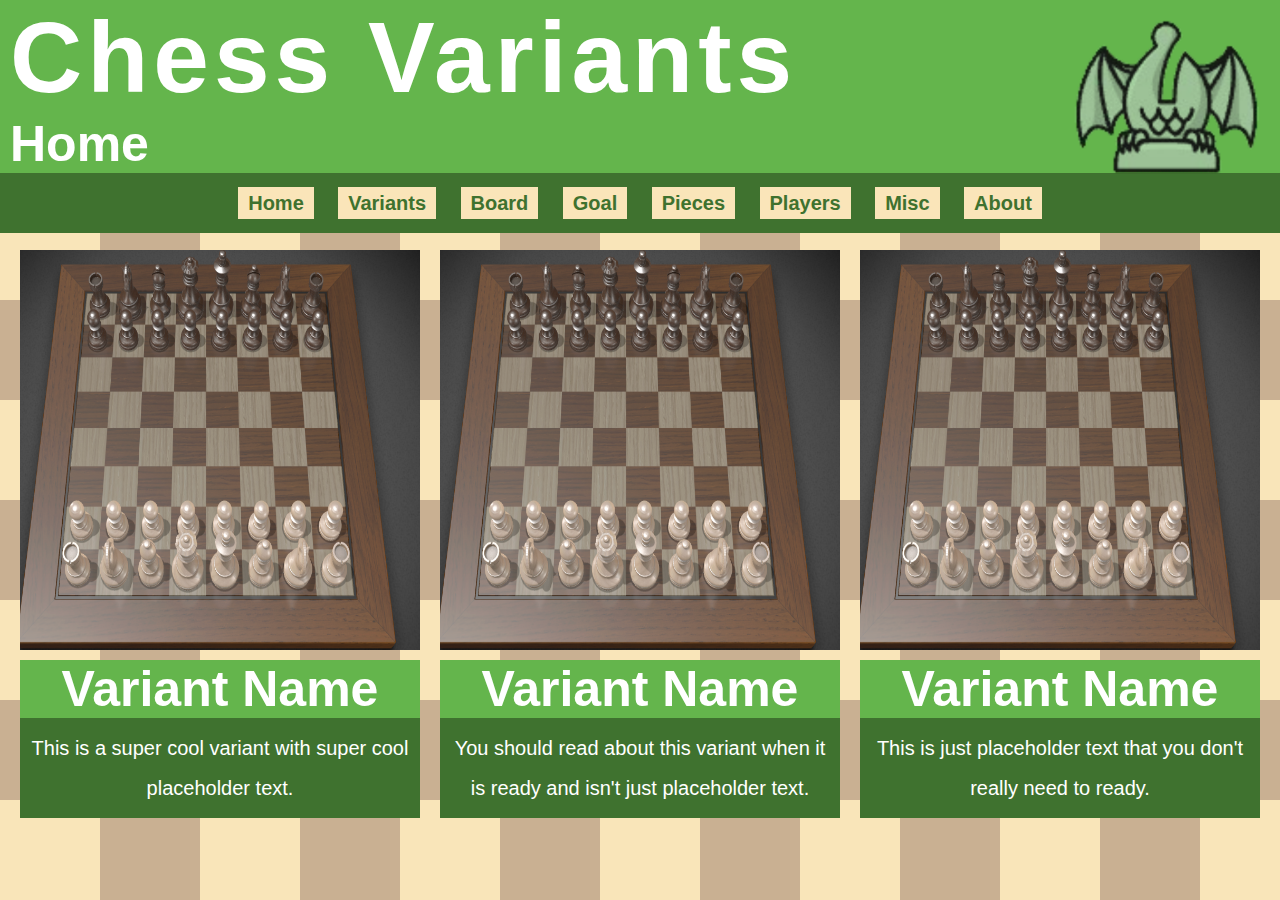
<file: index.html>
<!DOCTYPE html>
<html lang="en">
    <head>
        <link rel="stylesheet" href="style.css">
        <link rel="icon" type="image/x-icon" href="images/dragon-bishop.png">
        <title>Chess Variants</title>
        <meta charset="UTF-8">
    </head>
    <body>
        <div class="titlebar">
            <h1>Chess Variants</h1>
            <img src="images/dragon-bishop.png" alt="Dragon Bishop">
            <h2>Home</h2>
            <nav class="navbar">
                <a href="index.html">Home</a>
                <a href="variants.html">Variants</a>
                <a href="index.html">Board</a>
                <a href="index.html">Goal</a>
                <br id="mobileBR">
                <a href="index.html">Pieces</a>
                <a href="index.html">Players</a>
                <a href="index.html">Misc</a>
                <a href="index.html">About</a>
            </nav>
        </div>
        <main>
            <div id="homeImages">
                <div class="homeFeature">
                    <img src="images/placeholder-1.png" alt="Placeholder image change later." class="homeImage">
                    <h3>Variant Name</h3>
                    <p>This is a super cool variant with super cool placeholder text.</p>
                </div>
                <div class="homeFeature">
                    <img src="images/placeholder-1.png" alt="Placeholder image change later." class="homeImage">
                    <h3>Variant Name</h3>
                    <p>You should read about this variant when it is ready and isn't just placeholder text.</p>
                </div>
                <div class="homeFeature">
                    <img src="images/placeholder-1.png" alt="Placeholder image change later." class="homeImage">
                    <h3>Variant Name</h3>
                    <p>This is just placeholder text that you don't really need to ready.</p>
                </div>
            </div>
        </main>
    </body>
</html>
</file>
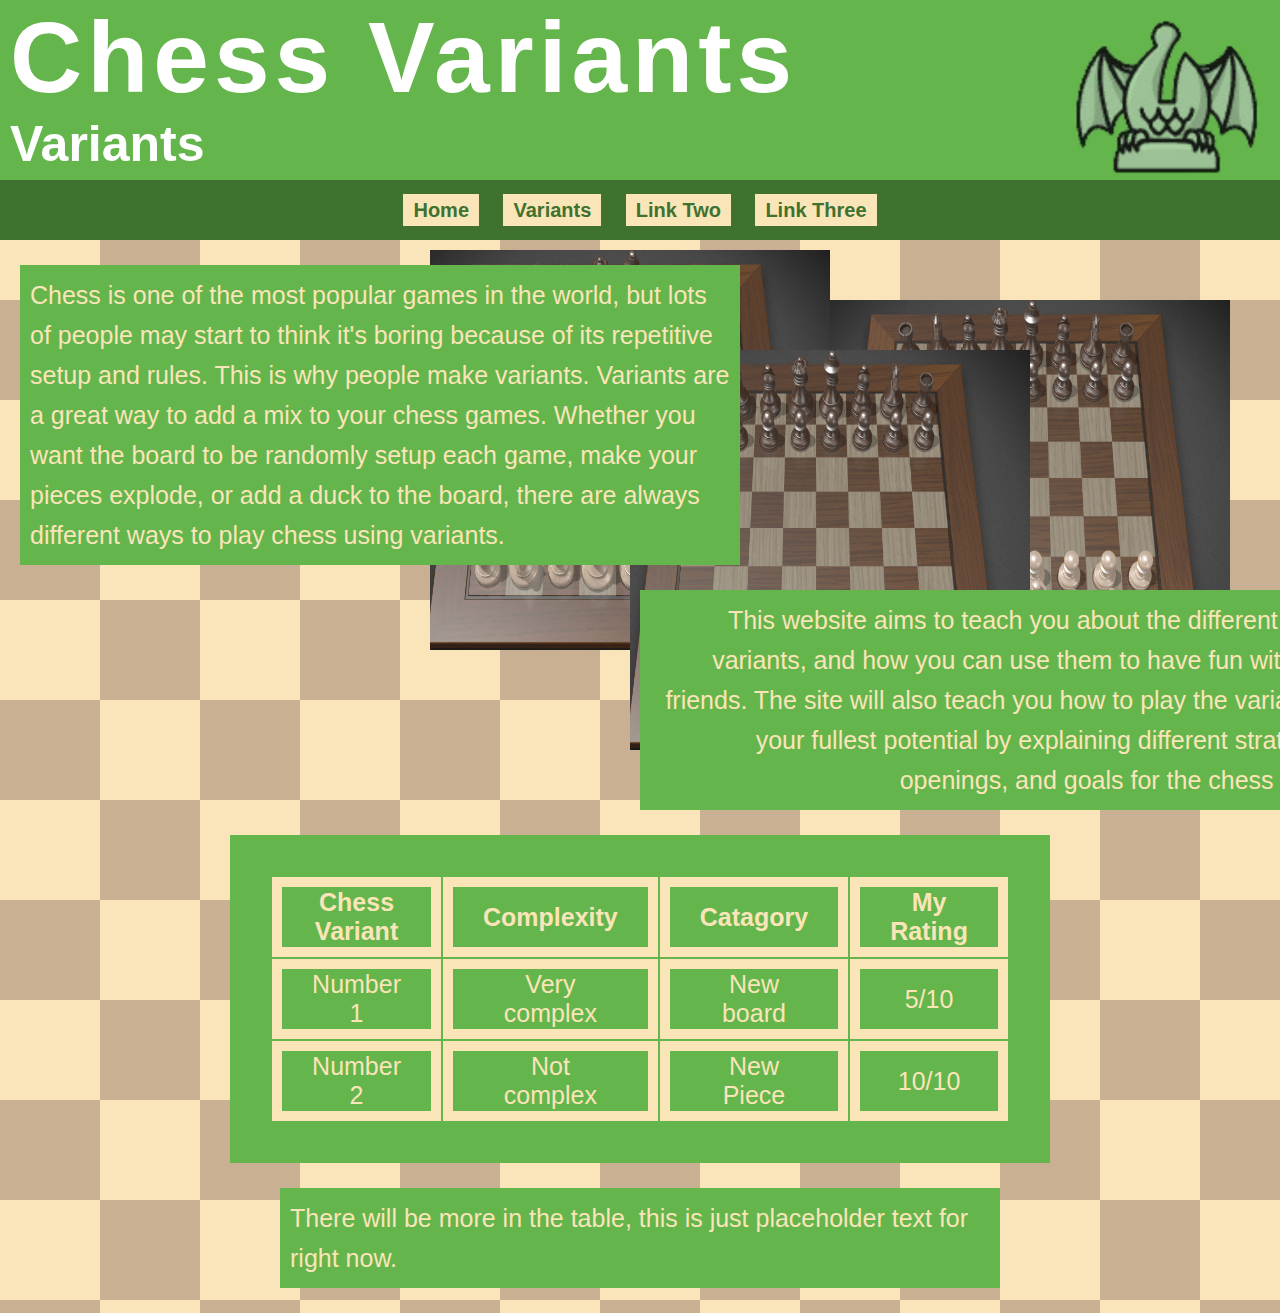
<file: variants.html>
<!DOCTYPE html>
<html lang="en">
    <head>
        <link rel="stylesheet" href="style.css">
        <link rel="icon" type="image/x-icon" href="images/dragon-bishop.png">
        <title>Chess Variants</title>
        <meta charset="UTF-8">
    </head>
    <body>
        <div class="titlebar">
            <h1>Chess Variants</h1>
            <img src="images/dragon-bishop.png" alt="Dragon Bishop">
            <h2>Variants</h2>
        </div>
        <nav class="navbar">
            <a href="index.html">Home</a>
            <a href="variants.html">Variants</a>
            <a href="index.html">Link Two</a>
            <a href="index.html">Link Three</a>
        </nav>
        <main>
            <div class="pLeft">
                <p>
                    Chess is one of the most popular games in the world, but
                    lots of people may start to think it's boring because of its
                    repetitive setup and rules. This is why people make
                    variants. Variants are a great way to add a mix to your
                    chess games. Whether you want the board to be randomly setup
                    each game, make your pieces explode, or add a duck to the
                    board, there are always different ways to play chess using
                    variants.
                </p>
            </div>
            <img
                src="images/placeholder-1.png"
                id="image-1"
                alt="Placeholder text"
            >
            <img
                src="images/placeholder-1.png"
                id="image-2"
                alt="Placeholder image"
            >
            <img
                src="images/placeholder-1.png"
                id="image-3"
                alt="Placeholder everything!"
            />
            <div class="pRight">
                <p>
                    This website aims to teach you about the different chess
                    variants, and how you can use them to have fun with your
                    friends. The site will also teach you how to play the
                    variants at your fullest potential by explaining different
                    strategies, openings, and goals for the chess game.
                </p>
            </div>
            <div id="home-table">
                <table id="home-table-content">
                    <tr>
                        <th>Chess Variant</th>
                        <th>Complexity</th>
                        <th>Catagory</th>
                        <th>My Rating</th>
                    </tr>
                    <tr>
                        <td>Number 1</td>
                        <td>Very complex</td>
                        <td>New board</td>
                        <td>5/10</td>
                    </tr>
                    <tr>
                        <td>Number 2</td>
                        <td>Not complex</td>
                        <td>New Piece</td>
                        <td>10/10</td>
                    </tr>
                </table>
                <p>There will be more in the table, this is just placeholder text for right now.</p>
            </div>
        </main>
    </body>
</html>
</file>
<file: style.css>
* {
    font-family: sans-serif;
}
img {
    height: 400px;
    width: 400px;
    position: absolute;
}
#image-1 {
    z-index: -100;
    top: 250px;
    right: 450px;
}
#image-2 {
    z-index: -50;
    top: 350px;
    right: 250px;
}
#image-3 {
    z-index: -100;
    top: 300px;
    right: 50px;
}
#homeImages {
    display: flex;
    justify-content: space-evenly;
    margin-top: 70px;
    flex-wrap: wrap;
    height:min-content;
}
.homeImage {
    position: relative;
    padding-bottom: 6px;
}
.homeFeature {
    position: relative;
    flex-direction: column;
    margin: 0px;
    margin-bottom: 70px;
    max-width: 400px;
    text-align: center;
}
#homeImages h3 {
    color: white;
    background-color:rgb(100, 181, 76);
    padding: 0px;
    margin-bottom: 0px;
    margin-top: 0px;
    font-size: 50px;
}
#homeImages p {
    font-size: 20px;
    color: white;
    background-color:rgb(63, 114, 47);
    width: auto;
    margin-bottom: 0px;
    margin-top: 0px;
}
body {
    background-color: rgb(250, 229, 185);
    margin: 0 0;
    padding: 0 0;
    background-image: url(images/background.png);
    background-repeat: repeat;
    background-size: 200px 200px;
}
main {
    margin: 0;
    padding: 0;
}
p {
    background-color: rgb(100, 181, 76);

    color:rgb(250, 229, 185);

    font-size: 25px;

    line-height: 40px;
    width: 700px;

    padding: 10px;
}
div.pLeft {
    width: min-content;
    margin-left: 20px;
    text-align: left;
    position: relative;
    right: 0%;
}
div.pRight {
    width: min-content;
    margin-right: 20px;
    text-align: right;
    position: relative;
    left: 50%;
}
.titlebar {
    color: white;

    background-color: rgb(100, 181, 76);

    height: 180px;
}
.titlebar h1 {
    font-size: 100px;
    letter-spacing: 5px;

    padding: 0;
    margin: 0 10px;
}
.titlebar h2 {
    padding: 0;
    margin: 0 10px;

    font-size: 50px;
}
.titlebar img {
    position: absolute;
    top: 0;
    right: 0;


    height: 192px;
    width: 230px;
}
.navbar {
    background-color:rgb(63, 114, 47);

    height: 60px;
    text-align: center;
}
#mobileBR {
    display: none;
}
.navbar a {
    line-height: 60px;
    
    text-decoration: none;
    font-size: 20px;
    font-weight: bold;

    padding-left: 10px;
    padding-right: 10px;
    padding-top: 5px;
    padding-bottom: 5px;
    
    margin: 0 10px;

    background-color: rgb(250, 229, 185);
    color: rgb(63, 114, 47);
}
nav a:hover {
    background-color: rgb(63, 114, 47);
    color: rgb(250, 229, 185)
}
th, td {
    padding-left: 30px;
    padding-right: 30px;
    text-align: center;

    border: 10px solid rgb(250, 229, 185);
}
#home-table-content {
    background-color: rgb(100, 181, 76);
    color: rgb(250, 229, 185);
    font-size: 25px;

    width: min-content;
    padding: 40px;
}
#home-table {
    display: flex;
    flex-direction: column;
    align-items: center;
}
@media only screen and (max-width: 1010px) {
    .titlebar {
        width: 100%;
        height: 50%;
    }
    .titlebar img {
        height: 120px;
        width: 150px;
    }
    .titlebar h1 {
        font-size: 50px;
    }
    .navbar a {
        font-size:15px;        
    }
}
@media only screen and (max-width: 600px) {
    .titlebar h1 {
        font-size: 50px;
    }
    .titlebar img {
        width: 0;
        height: 0;
    }
}
@media only screen and (max-width: 705px) {
    .navbar {
        height:120px;
    }
    #mobileBR {
        display: initial;
    }
}
</file>
